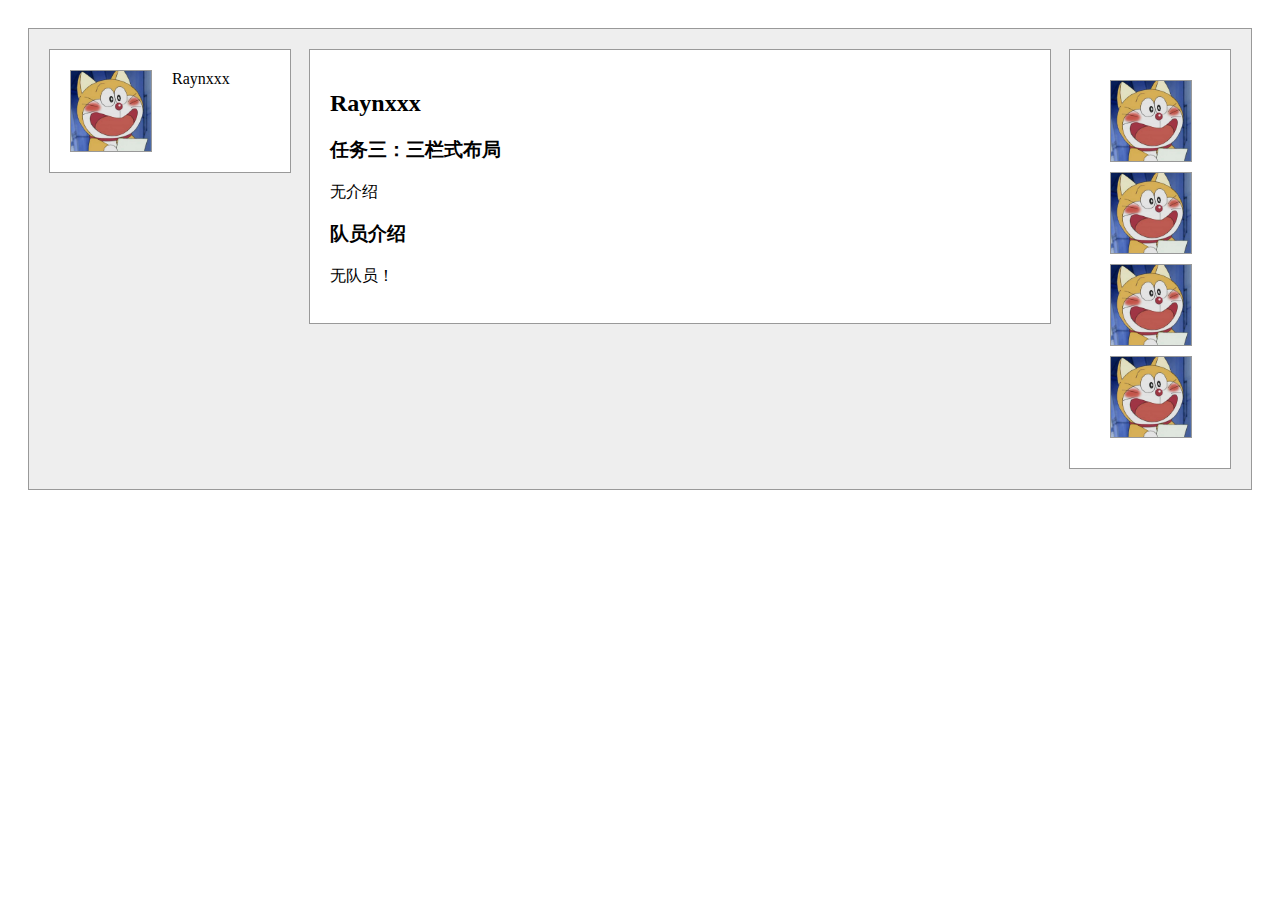
<file: stage01/task03/index.html>
<!DOCTYPE html>
<html>
  <head>
    <meta charset="utf-8">
    <link rel="stylesheet" href="css/index.css" media="screen" title="no title" charset="utf-8">
    <title>task03</title>
  </head>
  <body>
    <div class="main_wrapper">
      <div class="left">
        <img class="team_logo" src="img/fav.jpg" width="80px" height="80px"/>
        <div class="team_name">Raynxxx</div>
      </div>
      <div class="right">
        <img class="members_logo" src="img/fav.jpg" height="80px" width="80px"/>
        <img class="members_logo" src="img/fav.jpg" height="80px" width="80px"/>
        <img class="members_logo" src="img/fav.jpg" height="80px" width="80px"/>
        <img class="members_logo" src="img/fav.jpg" height="80px" width="80px"/>
      </div>
      <div class="middle">
        <h2>Raynxxx</h2>
        <h3>任务三：三栏式布局</h3>
        <p>
          无介绍
        </p>
        <h3>
          队员介绍
        </h3>
        <p>
          无队员！
        </p>
      </div>
    </div>
  </body>
</html>
</file>
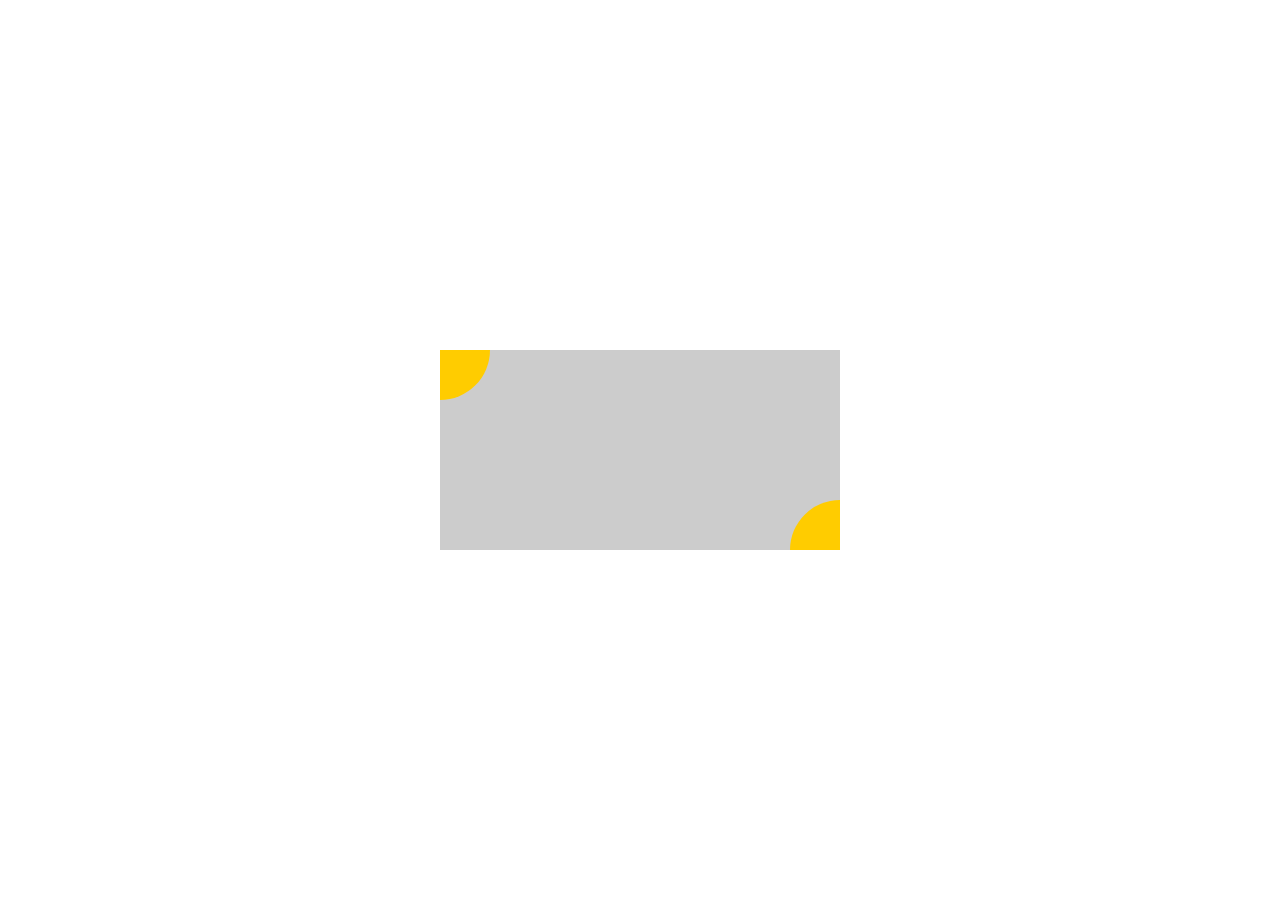
<file: stage01/task04/index.html>
<!DOCTYPE html>
<html>
  <head>
    <meta charset="utf-8">
    <link rel="stylesheet" href="css/index.css" media="screen" title="no title" charset="utf-8">
    <title>task04</title>
  </head>
  <body>
    <div class="container">
      <div class="box">
        <div class="circle"></div>
        <div class="circle"></div>
      </div>
    </div>
  </body>
</html>
</file>
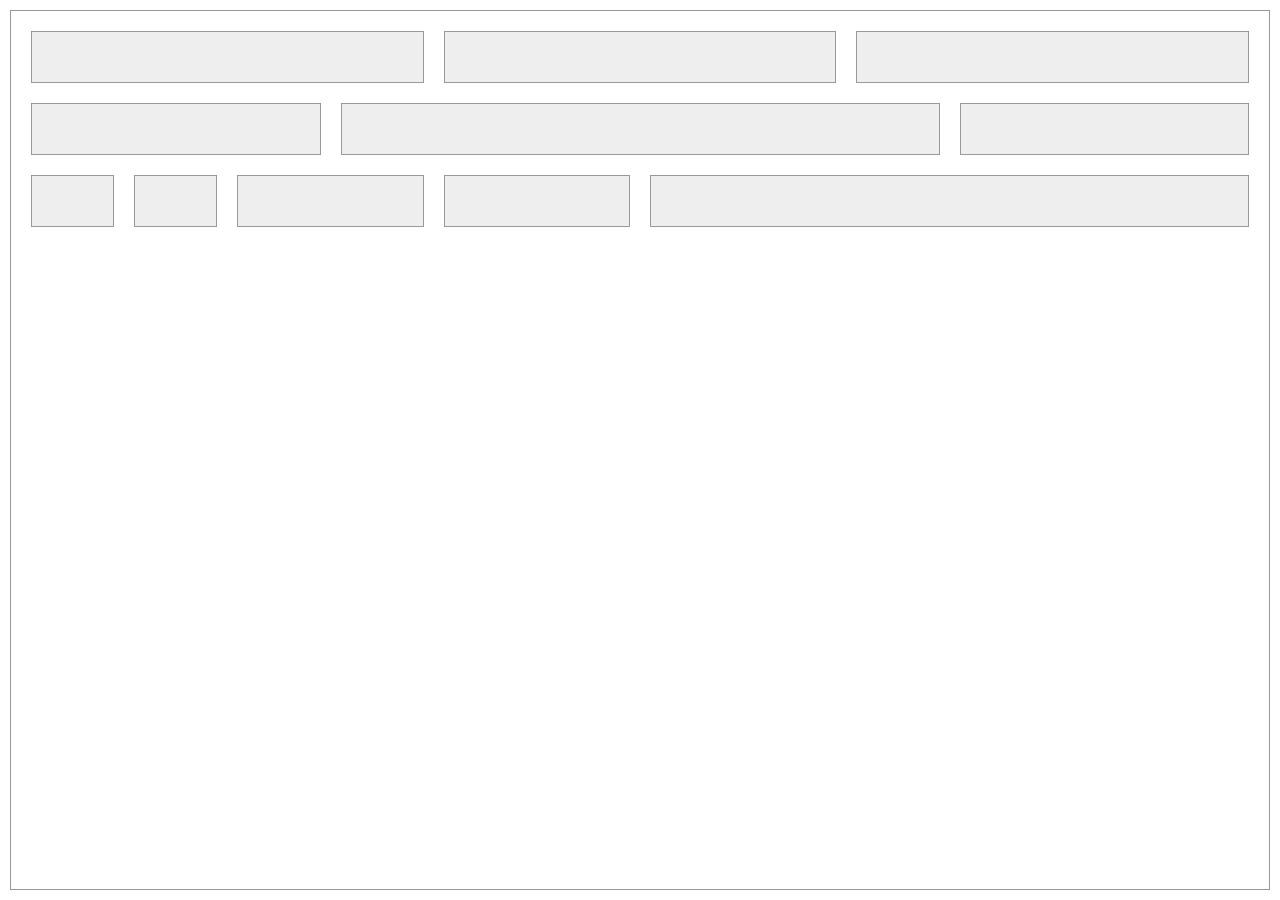
<file: stage01/task08/index.html>
<!DOCTYPE html>
<html>
  <head>
    <meta charset="utf-8">
    <link rel="stylesheet" href="css/index.css" media="screen" title="no title" charset="utf-8">
    <title>task08</title>
  </head>
  <body>
    <div class="container">
      <div class="row">
        <div class="col-md-4 col-sm-6">
          <div class="box"></div>
        </div>
        <div class="col-md-4 col-sm-6">
          <div class="box"></div>
        </div>
        <div class="col-md-4 col-sm-12">
          <div class="box"></div>
        </div>
        <div class="col-md-3 col-sm-3">
          <div class="box"></div>
        </div>
        <div class="col-md-6 col-sm-6">
          <div class="box"></div>
        </div>
        <div class="col-md-3 col-sm-3">
          <div class="box"></div>
        </div>
        <div class="col-md-1 col-sm-2">
          <div class="box"></div>
        </div>
        <div class="col-md-1 col-sm-2">
          <div class="box"></div>
        </div>
        <div class="col-md-2 col-sm-8">
          <div class="box"></div>
        </div>
        <div class="col-md-2 col-sm-3">
          <div class="box"></div>
        </div>
        <div class="col-md-6 col-sm-3">
          <div class="box"></div>
        </div>
      </div>
    </div>
  </body>
</html>
</file>
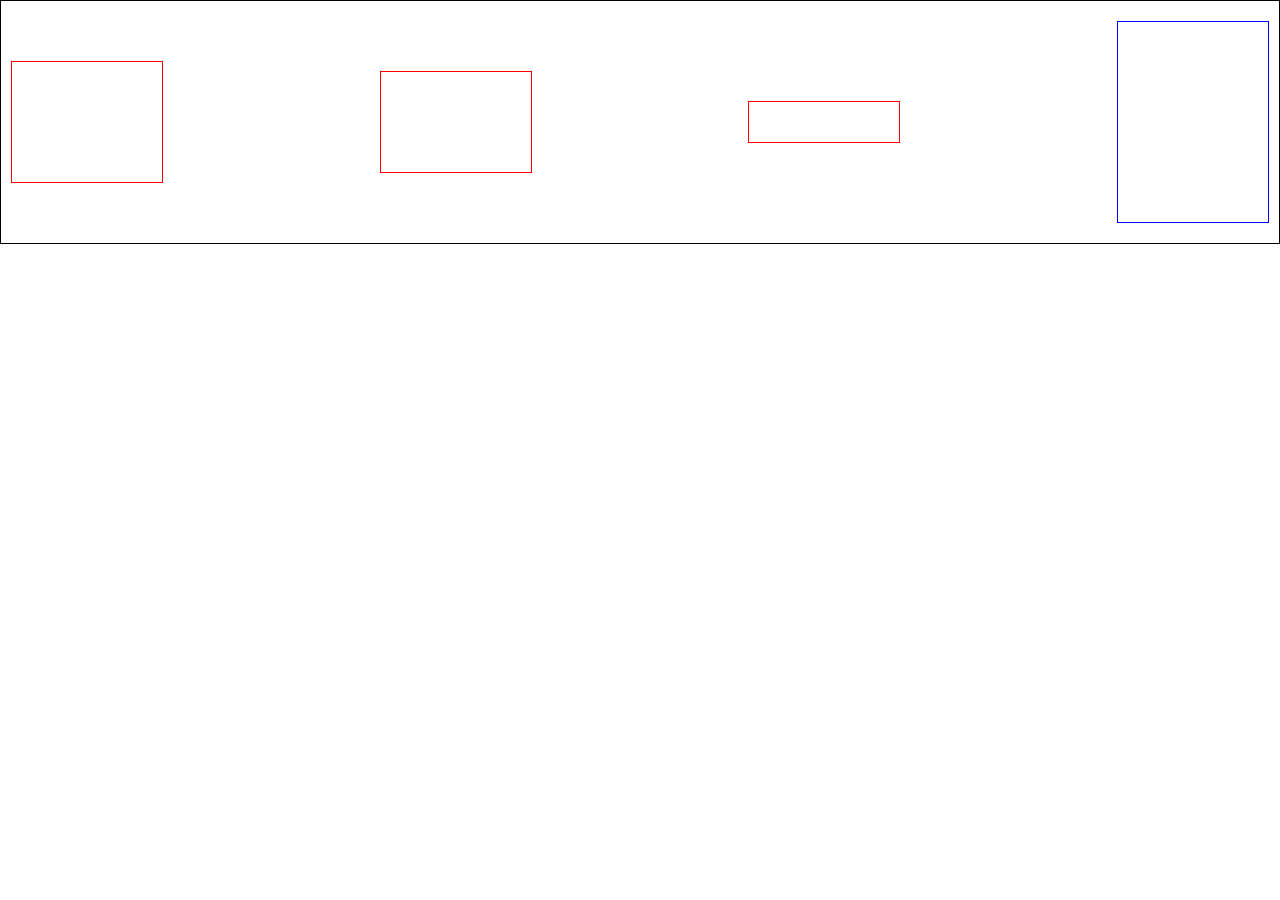
<file: stage01/task10/index.html>
<!DOCTYPE html>
<html>
  <head>
    <meta charset="utf-8">
    <link rel="stylesheet" href="css/index.css" media="screen" title="no title" charset="utf-8">
    <title>task10</title>
  </head>
  <body>
    <div class="container">
      <div class="box1"></div>
      <div class="box2"></div>
      <div class="box3"></div>
      <div class="box4"></div>
    </div>
  </body>
</html>
</file>
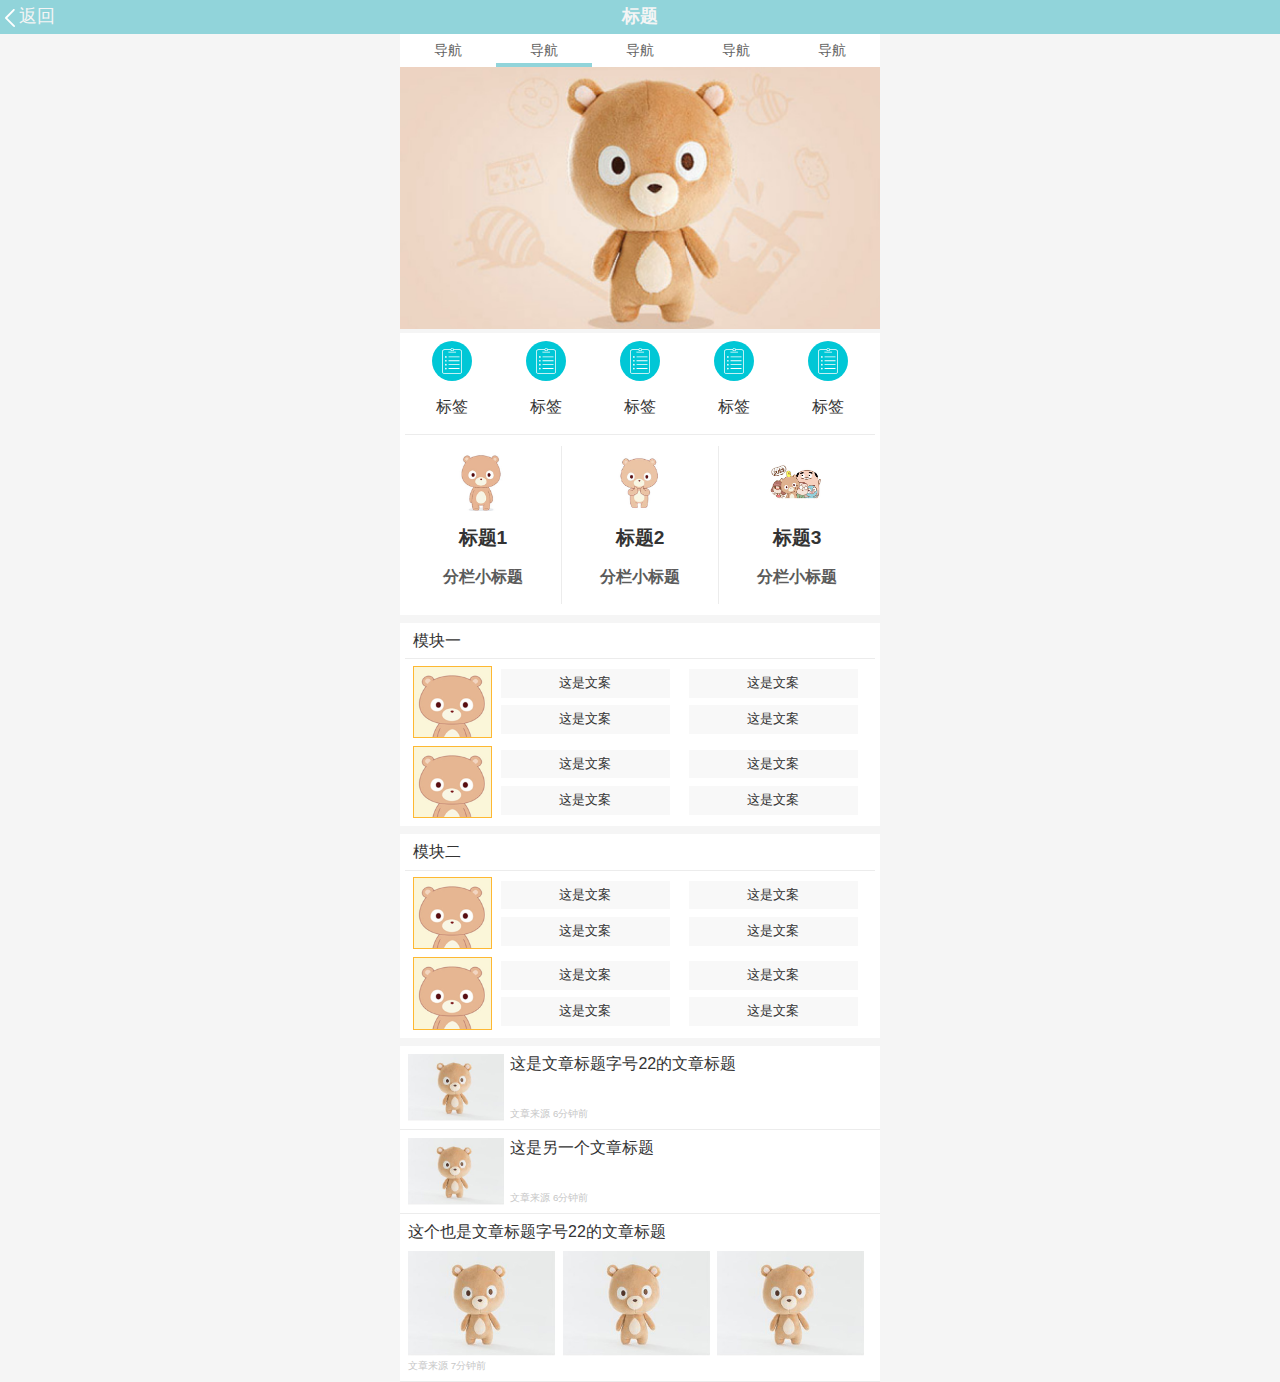
<file: stage01/task11/index.html>
<!DOCTYPE html>
<html lang="zh-cmn-Hans">
  <head>
    <meta charset="utf-8">
    <meta content="width=device-width, initial-scale=1.0, minimum-scale=1.0, maximum-scale=1.0, user-scalable=0" name="viewport">
    <meta content="yes" name="apple-mobile-web-app-capable">
    <meta content="black" name="apple-mobile-web-app-status-bar-style">
    <meta content="yes" name="apple-touch-fullscreen">
    <meta content="telephone=no" name="format-detection">
    
    <title>task11</title>
    
    <link rel="stylesheet" href="css/index.css">
  </head>
  <body>
    <div class="header">
      <a class="goback" href="#">
        <img src="img/left-arrow.svg"></img>
        返回
      </a>
      <h1>标题</h1>
    </div>
    <div class="container">
      <nav>
        <ul>
          <li>导航</li>
          <li class="active">导航</li>
          <li>导航</li>
          <li>导航</li>
          <li>导航</li>
        </ul>
      </nav>
      <img class="banner" src="img/bear-banner.png"></img>
      <div class="labels">
        <ul>
          <li>
            <span class="icon">
              <img src="img/doc.svg"></img>
            </span>
            <p>标签</p>
          </li>
          <li>
            <span class="icon">
              <img src="img/doc.svg"></img>
            </span>
            <p>标签</p>
          </li>
          <li>
            <span class="icon">
              <img src="img/doc.svg"></img>
            </span>
            <p>标签</p>
          </li>
          <li>
            <span class="icon">
              <img src="img/doc.svg"></img>
            </span>
            <p>标签</p>
          </li>
          <li>
            <span class="icon">
              <img src="img/doc.svg"></img>
            </span>
            <p>标签</p>
          </li>
        </ul>
      </div>
      <div class="columns">
        <ul>
          <li>
            <span class="icon">
              <img src="img/bear-column-1.png"></img>
            </span>
            <h2>标题1</h2>
            <p>分栏小标题</p>
          </li>
          <li>
            <span class="icon">
              <img src="img/bear-column-2.png"></img>
            </span>
            <h2>标题2</h2>
            <p>分栏小标题</p>
          </li>
          <li>
            <span class="icon">
              <img src="img/bear-column-3.png"></img>
            </span>
            <h2>标题3</h2>
            <p>分栏小标题</p>
          </li>
        </ul>
      </div>
      
      <section class="module">
        <div class="header">模块一</div>
        <div class="article">
          <img src="img/bear-avatar.png"></img>
          <ul>
            <li>这是文案</li>
            <li>这是文案</li>
            <li>这是文案</li>
            <li>这是文案</li>
          </ul>
        </div>
        <div class="article">
          <img src="img/bear-avatar.png"></img>
          <ul>
            <li>这是文案</li>
            <li>这是文案</li>
            <li>这是文案</li>
            <li>这是文案</li>
          </ul>
        </div>
      </section>
      
      <section class="module">
        <div class="header">模块二</div>
        <div class="article">
          <img src="img/bear-avatar.png"></img>
          <ul>
            <li>这是文案</li>
            <li>这是文案</li>
            <li>这是文案</li>
            <li>这是文案</li>
          </ul>
        </div>
        <div class="article">
          <img src="img/bear-avatar.png"></img>
          <ul>
            <li>这是文案</li>
            <li>这是文案</li>
            <li>这是文案</li>
            <li>这是文案</li>
          </ul>
        </div>
      </section>
      
      <div class="articles">
        <article>
          <img src="img/bear-article.png">
          <div class="info">
            <h2>这是文章标题字号22的文章标题</h2>
            <p>文章来源 6分钟前</p>
          </div>
        </article>
        <article>
          <img src="img/bear-article.png">
          <div class="info">
            <h2>这是另一个文章标题</h2>
            <p>文章来源 6分钟前</p>
          </div>
        </article>
        <article>
          <div class="info">
            <h2>这个也是文章标题字号22的文章标题</h2>
            <ul class="pics">
              <li><img src="img/bear-article.png"></li>
              <li><img src="img/bear-article.png"></li>
              <li><img src="img/bear-article.png"></li>
            </ul>
            <p>文章来源 7分钟前</p>
          </div>
        </article>
      </div>
    </div>
  </body>
</html>
</file>
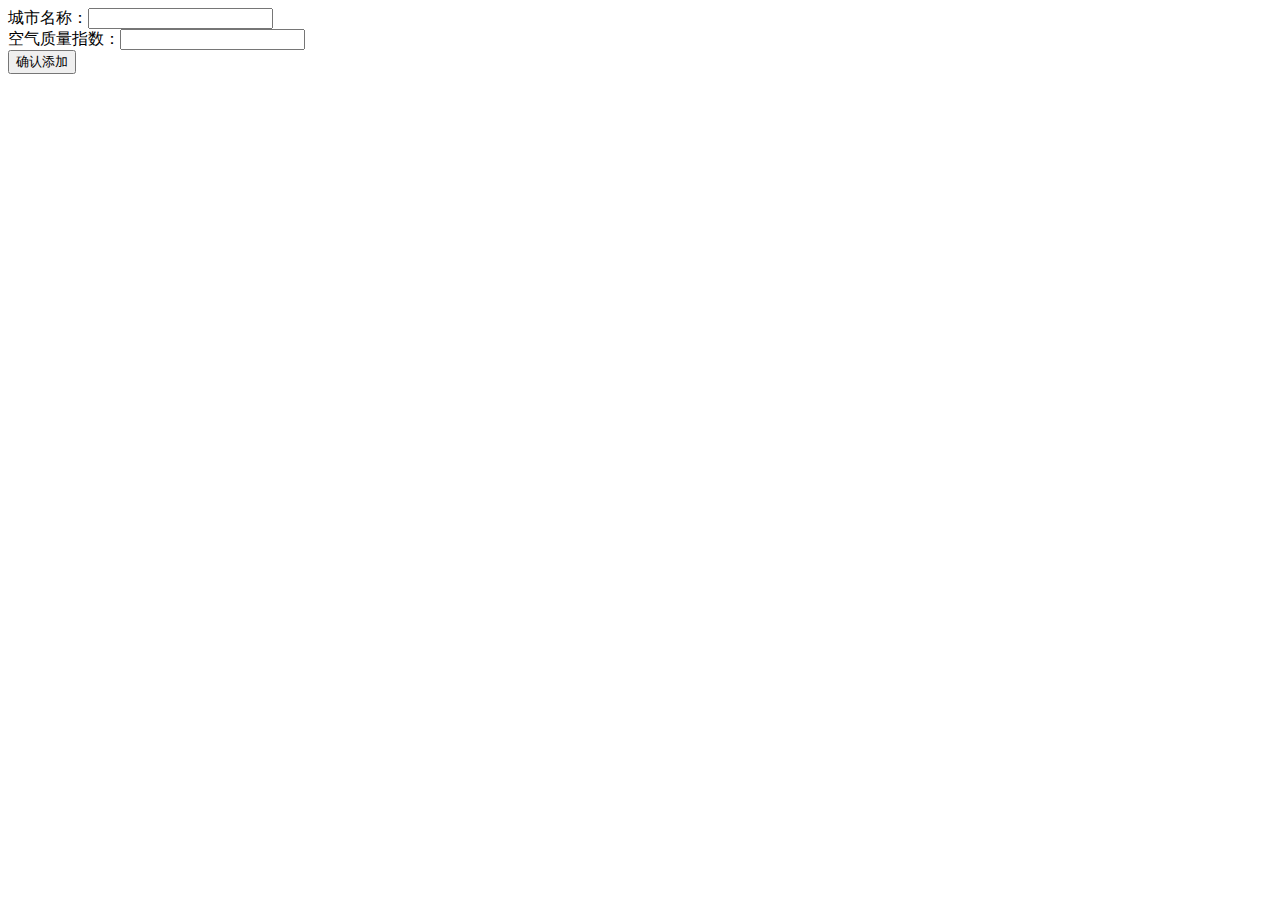
<file: stage02/task16/index.html>
<!DOCTYPE>
<html>
  <head>
    <meta charset="utf-8">
    <title>task16</title>
  </head>
<body>

  <div>
    <label>城市名称：<input id="aqi-city-input" type="text"></label><br>
    <label>空气质量指数：<input id="aqi-value-input" type="text"></label><br>
    <button id="add-btn">确认添加</button>
  </div>
  <table id="aqi-table">
  </table>
  <script src="js/task.js"></script>
</body>
</html>
</file>
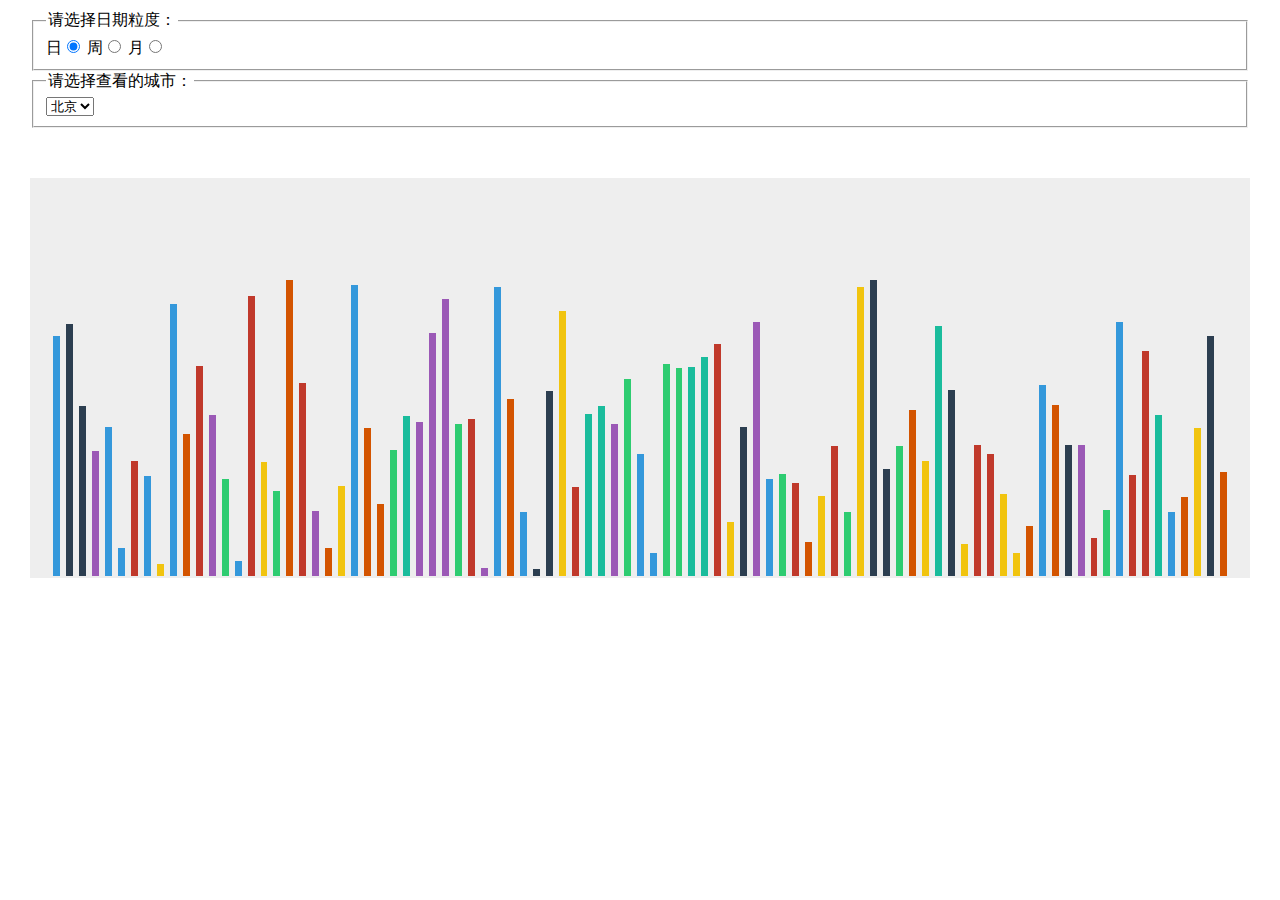
<file: stage02/task17/index.html>
<!DOCTYPE>
<html>
  <head>
    <meta charset="utf-8">
    <title>task17</title>
    <link rel="stylesheet" href="css/style.css"/>
  </head>
<body>
  <fieldset id="form-gra-time">
    <legend>请选择日期粒度：</legend>
    <label>日<input name="gra-time" value="day" type="radio" checked="checked"></label>
    <label>周<input name="gra-time" value="week" type="radio"></label>
    <label>月<input name="gra-time" value="month" type="radio"></label>
  </fieldset>

  <fieldset>
    <legend>请选择查看的城市：</legend>
    <select id="city-select">
      <option>北京</option>
    </select>
  </fieldset>

  <div class="aqi-chart-wrap" id="aqi-chart-box">
  </div>
  <script src="js/task.js"></script>
</body>
</html>
</file>
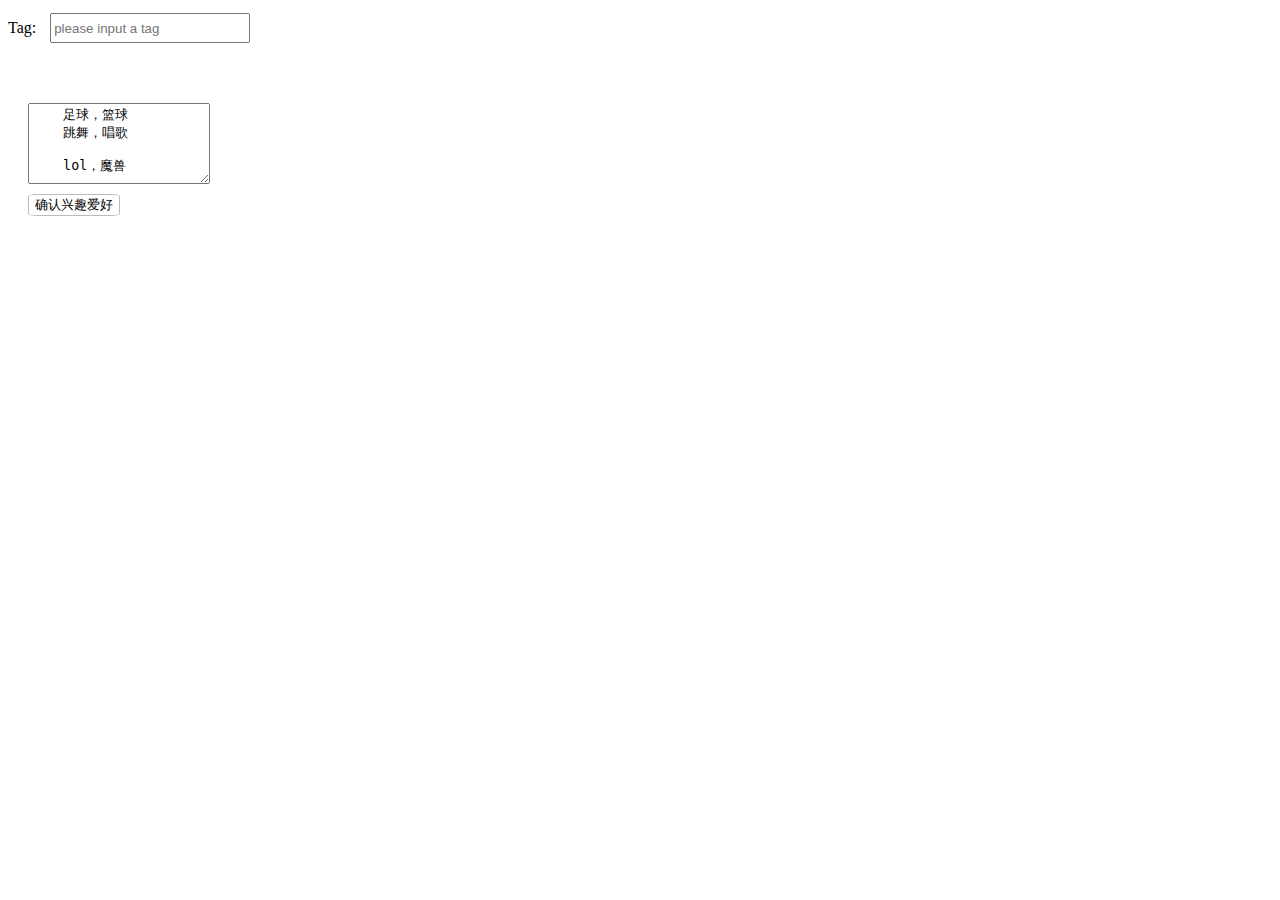
<file: stage02/task21/index.html>
<!DOCTYPE>
<html>
  <head>
    <meta charset="utf-8">
    <title>task21</title>
    <link rel="stylesheet" href="css/style.css"/>
  </head>
<body>
  <label>Tag: </label>
  <input type="text" id="tag" placeholder="please input a tag"/>
  <div id="tag-container"></div>
  
  <textarea id="hobby" rows="5">
    足球，篮球
    跳舞，唱歌
    
    lol，魔兽
  </textarea><br/>
  <button id="confirm">确认兴趣爱好</button>
  <div id="hobby-container"></div>
  <script src="js/task.js"></script>
</body>
</html>
</file>
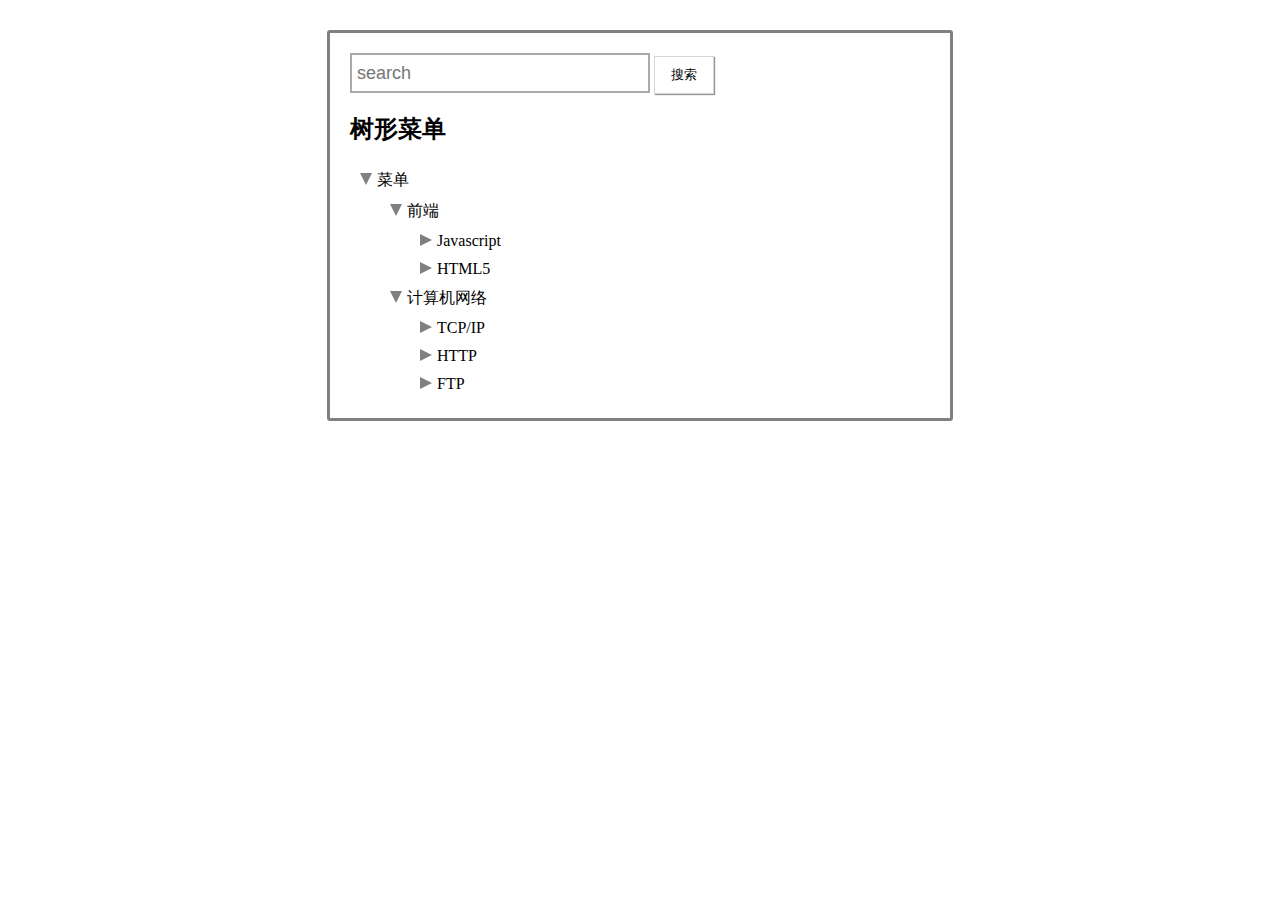
<file: stage02/task25/index.html>
<!DOCTYPE>
<html>
  <head>
    <meta charset="utf-8">
    <title>task25</title>
    <link rel="stylesheet" href="css/style.css"/>
  </head>
<body>
  <div class="container">
    <div class="search-bar">
      <input type="text" id="search-input" placeholder="search"/>
      <button id="search-btn">搜索</button>
    </div>
    
    <div class="menu-box">
      <div class="menu-header">
        <h2>树形菜单</h2>
      </div>
      <div class="tree-node">
      </div>
    </div>
  </div>
  
  <script src="js/task.js"></script>
</body>
</html>
</file>
<file: stage01/task03/css/index.css>
html {
  height: 100%;
  margin: 0;
}

body {
  padding: 20px;
}

img {
  border: 1px solid #999;
}

.main_wrapper {
  background-color: #eee !important;
  padding: 20px;
  min-width: 640px;
}

.main_wrapper::before,
.main_wrapper::after {
  display: table;
  content: " ";
}

.main_wrapper::after {
  clear: both;
}

.main_wrapper,
.left, .right, .middle {
  padding: 20px;
  background-color: #fff;
  border: 1px solid #999;
}

.left {
  width: 200px;
  float: left;
}

.left .team_logo {
  float: left;
  margin-right: 20px;
}

.right {
  width: 120px;
  float: right;
  text-align: center;
}

.right img {
  display: block;
  margin: 10px 20px;
}

.middle {
  margin-left: 260px;
  margin-right: 180px;
}
</file>
<file: stage01/task04/css/index.css>
html, body {
  height: 100%;
  margin: 0;
  min-width: 400px;
}

.container {
  height: 100%;
}

.box {
  position: absolute;
  width: 400px;
  height: 200px;
  left: 50%;
  top: 50%;
  transform: translate(-50%, -50%);
  background-color: #ccc;
}

.circle {
  position: absolute;
  background-color: #fc0;
  width: 50px;
  height: 50px;
  
}

.circle:first-child {
  left: 0;
  top: 0;
  border-bottom-right-radius: 50px;
}

.circle:last-child {
  right: 0;
  bottom: 0;
  border-top-left-radius: 50px;
}
</file>
<file: stage01/task08/css/index.css>
html,
body {
  box-sizing: border-box;
  height: 100%;
  margin: 0;
}
body {
  padding: 10px;
}
.container {
  height: 100%;
  padding: 10px;
  box-sizing: border-box;
  border: 1px solid #999;
}
.container::before,
.container::after {
  display: block;
  content: " ";
  clear: both;
}
.container .row {
  box-sizing: border-box;
}
.container .row::before,
.container .row::after {
  display: block;
  content: " ";
  clear: both;
}
.box {
  height: 50px;
  background: #eee;
  margin: 10px;
  border: 1px solid #999;
}
@media screen and (min-width: 769px) {
  .col-md-1 {
    float: left;
    width: 8.33333333%;
  }
  .col-md-2 {
    float: left;
    width: 16.66666667%;
  }
  .col-md-3 {
    float: left;
    width: 25%;
  }
  .col-md-4 {
    float: left;
    width: 33.33333333%;
  }
  .col-md-5 {
    float: left;
    width: 41.66666667%;
  }
  .col-md-6 {
    float: left;
    width: 50%;
  }
  .col-md-7 {
    float: left;
    width: 58.33333333%;
  }
  .col-md-8 {
    float: left;
    width: 66.66666667%;
  }
  .col-md-9 {
    float: left;
    width: 75%;
  }
  .col-md-10 {
    float: left;
    width: 83.33333333%;
  }
  .col-md-11 {
    float: left;
    width: 91.66666667%;
  }
  .col-md-12 {
    float: left;
    width: 100%;
  }
}
@media screen and (max-width: 768px) {
  .col-sm-1 {
    float: left;
    width: 8.33333333%;
  }
  .col-sm-2 {
    float: left;
    width: 16.66666667%;
  }
  .col-sm-3 {
    float: left;
    width: 25%;
  }
  .col-sm-4 {
    float: left;
    width: 33.33333333%;
  }
  .col-sm-5 {
    float: left;
    width: 41.66666667%;
  }
  .col-sm-6 {
    float: left;
    width: 50%;
  }
  .col-sm-7 {
    float: left;
    width: 58.33333333%;
  }
  .col-sm-8 {
    float: left;
    width: 66.66666667%;
  }
  .col-sm-9 {
    float: left;
    width: 75%;
  }
  .col-sm-10 {
    float: left;
    width: 83.33333333%;
  }
  .col-sm-11 {
    float: left;
    width: 91.66666667%;
  }
  .col-sm-12 {
    float: left;
    width: 100%;
  }
}
</file>
<file: stage01/task10/css/index.css>
html, body {
  height: 100%;
  margin: 0;
  padding: 0;
  box-sizing: border-box;
}

.container {
  height: auto;
  padding: 10px;
  box-sizing: border-box;
  border: 1px solid black;
  
  display: flex;
  flex-flow: row wrap;
  justify-content: space-between;
  align-content: space-between;
  align-items: center;
}

.box1, .box2, .box3 {
  margin-top: 10px;
  margin-bottom: 10px;
  width: 150px;
  border: 1px solid #f00;
}

.box1 {
  height: 120px;
}

.box2 {
  height: 100px;
}

.box3 {
  height: 40px;
}

.box4 {
  margin-top: 10px;
  margin-bottom: 10px;
  width: 150px;
  height: 200px;
  border: 1px solid #00f;
}

@media screen and (max-width: 640px) {
  .container {
    align-items: flex-start;
  }
  
  .box4 {
    order: -1;
  }
}
</file>
<file: stage01/task11/css/index.css>
html, body {
  -webkit-user-select: none;   /* 禁止选中文本（如无文本选中需求，此为必选项） */
  user-select: none;
}

html {
  min-height: 100%;
}

body {
  font-family: "Helvetica Neue", Helvetica, STHeiTi, sans-serif;
  box-sizing: border-box;
  color: #333;
  background-color: #f5f5f5;
  margin: 0;
}

a, img {
  -webkit-touch-callout: none; /* 禁止长按链接与图片弹出菜单 */
}

ul {
  list-style: none;
  padding-left: 0;
}


body > .header {
  height: 2.1rem;
  line-height: 2.1rem;
  background-color: #91D4DA;
  position: relative;
  color: #f5f5f5;
}

body >.header > a.goback {
  position: absolute;
  left: 0.3rem;
  top: 0;
  bottom: 0;
  margin: auto;
  text-decoration: none;
  color: #f5f5f5;
  font-size: 1.1rem;
}

body > .header a.goback img {
  height: 1.1rem;
  vertical-align: sub;
}

body > .header h1 {
  margin: 0;
  text-align: center;
  font-size: 1.1rem;
  
}

.container {
  width: 100%;
  max-width: 30rem;
  margin-left: auto;
  margin-right: auto;
}

.container nav {
  height: 2.1rem;
  font-size: 0.9rem;
}

nav ul {
  display: flex;
  height: 100%;
  margin: 0;
  background-color: #fff;
}

nav ul li {
  line-height: 2.1rem;
  display: inline-block;
  color: #656565;
  text-align: center;
  flex: 1;
}

nav ul li.active {
  border-bottom: 0.3rem solid #91D4DA;
}

img.banner {
  width: 100%;
  margin: 0;
}

.labels,
.columns {
  background: #fff;
  padding-left: .3rem;
  padding-right: .3rem;
}

.labels ul {
  display: flex;
  margin: 0;
  border-bottom: .05rem solid #ECECEC;
}

.labels ul li {
  flex: 1;
  text-align: center;
  padding-top: 0.5rem;
}

.labels ul li .icon {
  position: relative;
  margin: 0;
  display: block;
  height: 2.5rem;
  width: 2.5rem;
  background: #00C7D6;
  margin: 0 auto;
  border-radius: 100%;
}

.labels ul li .icon img,
.columns ul li .icon img {
  position: absolute;
  left: 0;
  right: 0;
  top: 0;
  bottom: 0;
  width: 50%;
  margin: auto;
}

.labels ul li .icon p {
  margin-bottom: 0.3rem;
}

.columns {
  padding-top: 0.7rem;
  padding-bottom: 0.7rem;
}

.columns ul {
  display: flex;
  margin: 0;
}

.columns ul li {
  flex: 1;
  text-align: center;
}
.columns ul li:not(:last-child) {
  border-right: .05rem solid #ECECEC;
}

.columns ul li .icon {
  position: relative;
  display: block;
  height: 3.6rem;
  width: 3.6rem;
  margin: 0.3rem auto;
}

.columns ul li .icon img {
  width: 100%;
  
}

.columns ul li h2 {
  font-size: 1.2rem;
}

.columns ul li p {
  font-weight: bold;
  color: #5B5B5B;
}

.module {
  margin-top: 0.5rem;
  background-color: #fff;
  padding-left: .3rem;
  padding-right: .3rem;
}

.module .header {
  font-size: 1rem;
  height: 2.2rem;
  line-height: 2.2rem;
  margin-bottom: 0.4rem;
  border-bottom: .05rem solid #ECECEC;
  padding-left: 0.5rem;
}

.module .article {
  display: flex;
  justify-content: space-around;
  align-items: stretch;
  padding-left: 0.5rem;
  padding-right: 0.5rem;
  padding-bottom: .5rem;
}

.module .article img {
  width: 4.8rem;
  height: 4.4rem;
  border: .02rem solid #FEB832;
}

.module .article ul {
  flex-grow: 1;
  display: flex;
  flex-wrap: wrap;
  justify-content: space-around;
  align-content: space-around;
  margin: 0;
}

.module .article ul li {
  text-align: center;
  width: 45%;
  height: 1.8rem;
  line-height: 1.8rem;
  font-size: 0.8rem;
  background-color: #F8F8F8;
}

.articles {
  margin-top: 0.5rem;
  background-color: #fff;
}

.articles article {
  display: flex;
  justify-content: flex-start;
  align-content: center;
  border-bottom: 1px solid #ECECEC;
  padding: 0.5rem;
}

.articles article > img {
  width: 6rem;
  height: 4.2rem;
  margin-right: 0.4rem;
}

.articles article .info {
  flex: 1;
  display: flex;
  justify-content: space-between;
  flex-direction: column;
}

.articles article .info h2 {
  font-size: 1rem;
  font-weight: normal;
  margin: 0;
}

.articles article .info p {
  font-size: 0.6rem;
  color: #C6C6C6;
  margin: 0;
}

.articles article .info .pics {
  display: flex;
  justify-content: space-between;
  margin-top: 0.5rem;
  margin-bottom: 0;
}

.articles article .info .pics li img {
  text-align: center;
  width: 95%;
}
</file>
<file: stage02/task17/css/style.css>
body {
  margin: 10px 30px;
}

@keyframes growHigh {
  from {
      height: 0;
  }
}


.aqi-chart-wrap {
  margin-top: 50px;
  padding-left: 20px;
  padding-right: 20px;
  display: flex;
  justify-content: space-around;
  align-content: space-between;
  align-items: flex-end;
  flex-flow: nowrap;
  background-color: #eee;
}

.aqi-chart-wrap .bar {
  flex: 1;
  margin: 2px 3px;
  animation: growHigh 0.8s;
}
</file>
<file: stage02/task21/css/style.css>
input {
  margin: 5px 10px;
  width: 200px;
  height: 30px;
}

div[id$="container"] {
  margin: 15px 3px;
  padding: 10px;
}

div[id$="container"]::before,
div[id$="container"]::after {
  display: table;
  content: " ";
  clear: both;
}

div[id$="container"] span {
  margin: 5px;
  padding: 5px 10px;
  color: #fff;
  background-color: deepskyblue;
  display: inline-block;
}


div[id$="container"] span.del {
  background-color: red;
}

textarea {
  margin: 5px 20px;
}

button {
  margin: 5px 20px;
  background-color: #fff;
  border-radius: 10%;;
  outline: none;
  border: 1px solid #bbb;
}
</file>
<file: stage02/task25/css/style.css>
html {
  height: 100%;
  margin: 0;
  padding: 0;
}

body > .container {
  width: 600px;
  margin: 30px auto;
  padding: 10px;
  border: 3px solid gray;
  border-radius: 3px;
}

.search-bar {
  margin: 10px;
}

.search-bar input {
  font-size: 18px;
  padding: 0 5px;
  width: 300px;
  height: 40px;
  border: 2px solid #aaa;
}

.search-bar button {
  background-color: #fff;
  border: 1px solid #d5d5d5;
  height: 38px;
  width: 60px;
  box-shadow: 1px 1px 1px #959595;
}

.menu-box {
  margin: 10px;
}

.tree-node {
  padding-left: 10px;
}

.tree-node.fold > .childs-box {
  display: none;
}

.tree-node.mark > .node-header > .node-title {
  color: red;
}

.node-header .arrow {
  display: inline-block;
  width: 0;
  height: 0;
  cursor: pointer;
}

.node-header .arrow.arrow-right {
  border-left: 12px solid gray;
  border-top: 6px solid transparent;
  border-bottom: 6px solid transparent;
}

.node-header .arrow.arrow-down {
  border-top: 12px solid gray;
  border-left: 6px solid transparent;
  border-right: 6px solid transparent;
}

.node-header .node-title {
  display: inline-block;
  margin: 5px 15px 5px 5px;
}

.node-header button {
  display: none;
  margin-left: 3px;
  padding: 1px 5px;
  background-color: transparent;
  border: none;
  font-size: 20px;
  font-weight: 900;
}

.node-header button:focus {
  outline: none;
}

.node-header:hover button {
  display: inline-block;
  cursor: pointer;
}

.childs-box {
  margin-left: 20px;
}
</file>
